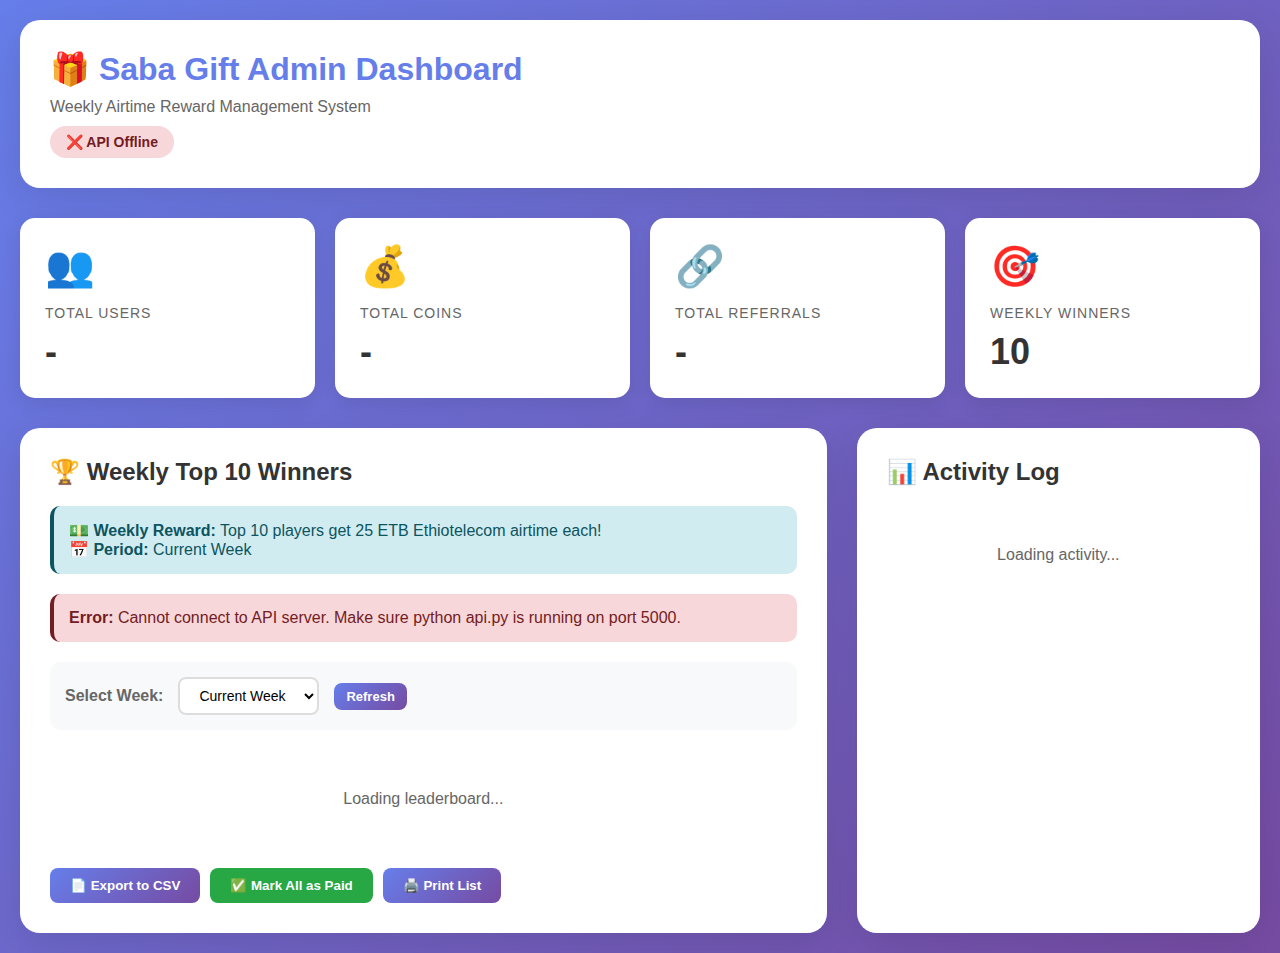
<file: admin_dashboard.html>
<!DOCTYPE html>
<html lang="en">
<head>
  <meta charset="UTF-8">
  <meta name="viewport" content="width=device-width, initial-scale=1.0">
  <title>Saba Gift - Admin Dashboard</title>
  <style>
    * {
      margin: 0;
      padding: 0;
      box-sizing: border-box;
    }

    body {
      font-family: -apple-system, BlinkMacSystemFont, 'Segoe UI', Roboto, sans-serif;
      background: linear-gradient(135deg, #667eea 0%, #764ba2 100%);
      padding: 20px;
      min-height: 100vh;
    }

    .container {
      max-width: 1400px;
      margin: 0 auto;
    }

    .header {
      background: white;
      padding: 30px;
      border-radius: 20px;
      margin-bottom: 30px;
      box-shadow: 0 10px 40px rgba(0,0,0,0.1);
    }

    .header h1 {
      color: #667eea;
      margin-bottom: 10px;
      font-size: 32px;
    }

    .header p {
      color: #666;
      font-size: 16px;
    }

    .connection-status {
      display: inline-block;
      padding: 8px 16px;
      border-radius: 20px;
      font-size: 14px;
      font-weight: 600;
      margin-top: 10px;
    }

    .connection-status.online {
      background: #d4edda;
      color: #155724;
    }

    .connection-status.offline {
      background: #f8d7da;
      color: #721c24;
    }

    .stats-grid {
      display: grid;
      grid-template-columns: repeat(auto-fit, minmax(250px, 1fr));
      gap: 20px;
      margin-bottom: 30px;
    }

    .stat-card {
      background: white;
      padding: 25px;
      border-radius: 15px;
      box-shadow: 0 5px 20px rgba(0,0,0,0.1);
    }

    .stat-card .label {
      color: #666;
      font-size: 14px;
      text-transform: uppercase;
      letter-spacing: 1px;
      margin-bottom: 10px;
    }

    .stat-card .value {
      color: #333;
      font-size: 36px;
      font-weight: 700;
    }

    .stat-card .icon {
      font-size: 40px;
      margin-bottom: 15px;
    }

    .main-content {
      display: grid;
      grid-template-columns: 2fr 1fr;
      gap: 30px;
    }

    .card {
      background: white;
      padding: 30px;
      border-radius: 20px;
      box-shadow: 0 10px 40px rgba(0,0,0,0.1);
    }

    .card h2 {
      color: #333;
      margin-bottom: 20px;
      display: flex;
      align-items: center;
      gap: 10px;
      font-size: 24px;
    }

    .leaderboard-table {
      width: 100%;
      border-collapse: collapse;
    }

    .leaderboard-table thead {
      background: #f8f9fa;
    }

    .leaderboard-table th {
      padding: 15px;
      text-align: left;
      font-weight: 600;
      color: #666;
      font-size: 13px;
      text-transform: uppercase;
      letter-spacing: 1px;
    }

    .leaderboard-table td {
      padding: 15px;
      border-bottom: 1px solid #f0f0f0;
    }

    .leaderboard-table tr:hover {
      background: #f8f9fa;
    }

    .rank {
      font-size: 24px;
      font-weight: 700;
    }

    .rank.gold { color: #FFD700; }
    .rank.silver { color: #C0C0C0; }
    .rank.bronze { color: #CD7F32; }

    .user-info {
      display: flex;
      flex-direction: column;
      gap: 5px;
    }

    .user-name {
      font-weight: 600;
      color: #333;
    }

    .user-phone {
      color: #667eea;
      font-size: 14px;
    }

    .user-id {
      color: #999;
      font-size: 12px;
    }

    .coins {
      font-weight: 700;
      color: #FFD700;
      font-size: 18px;
    }

    .level {
      background: linear-gradient(135deg, #667eea, #764ba2);
      color: white;
      padding: 5px 12px;
      border-radius: 20px;
      font-size: 13px;
      font-weight: 600;
    }

    .reward-status {
      padding: 6px 12px;
      border-radius: 20px;
      font-size: 13px;
      font-weight: 600;
    }

    .reward-status.pending {
      background: #fff3cd;
      color: #856404;
    }

    .reward-status.paid {
      background: #d4edda;
      color: #155724;
    }

    .btn {
      padding: 10px 20px;
      border: none;
      border-radius: 8px;
      font-weight: 600;
      cursor: pointer;
      transition: all 0.3s;
    }

    .btn-primary {
      background: linear-gradient(135deg, #667eea, #764ba2);
      color: white;
    }

    .btn-primary:hover {
      transform: translateY(-2px);
      box-shadow: 0 5px 20px rgba(102, 126, 234, 0.4);
    }

    .btn-success {
      background: #28a745;
      color: white;
    }

    .btn-danger {
      background: #dc3545;
      color: white;
    }

    .btn-small {
      padding: 6px 12px;
      font-size: 13px;
    }

    .actions {
      margin-top: 20px;
      display: flex;
      gap: 10px;
      flex-wrap: wrap;
    }

    .week-selector {
      background: #f8f9fa;
      padding: 15px;
      border-radius: 10px;
      margin-bottom: 20px;
      display: flex;
      align-items: center;
      gap: 15px;
    }

    .week-selector label {
      font-weight: 600;
      color: #666;
    }

    .week-selector select {
      padding: 8px 15px;
      border: 2px solid #ddd;
      border-radius: 8px;
      font-size: 14px;
      background: white;
    }

    .activity-log {
      max-height: 500px;
      overflow-y: auto;
    }

    .activity-item {
      padding: 15px;
      border-left: 3px solid #667eea;
      background: #f8f9fa;
      margin-bottom: 10px;
      border-radius: 8px;
    }

    .activity-time {
      color: #999;
      font-size: 12px;
      margin-bottom: 5px;
    }

    .activity-text {
      color: #333;
      font-size: 14px;
    }

    .export-section {
      margin-top: 20px;
      padding-top: 20px;
      border-top: 2px solid #f0f0f0;
    }

    .alert {
      padding: 15px;
      border-radius: 10px;
      margin-bottom: 20px;
    }

    .alert-info {
      background: #d1ecf1;
      color: #0c5460;
      border-left: 4px solid #0c5460;
    }

    .alert-danger {
      background: #f8d7da;
      color: #721c24;
      border-left: 4px solid #721c24;
    }

    .phone-verified {
      color: #28a745;
      font-size: 12px;
    }

    .phone-missing {
      color: #dc3545;
      font-size: 12px;
    }

    .loading {
      text-align: center;
      padding: 40px;
      color: #666;
    }

    @media (max-width: 1024px) {
      .main-content {
        grid-template-columns: 1fr;
      }
    }

    @media print {
      body {
        background: white;
        padding: 0;
      }
      .actions, .btn {
        display: none;
      }
    }
  </style>
</head>
<body>
  <div class="container">
    <!-- Header -->
    <div class="header">
      <h1>🎁 Saba Gift Admin Dashboard</h1>
      <p>Weekly Airtime Reward Management System</p>
      <div id="connectionStatus" class="connection-status offline">
        ⚠️ Connecting to API...
      </div>
    </div>

    <!-- Statistics -->
    <div class="stats-grid">
      <div class="stat-card">
        <div class="icon">👥</div>
        <div class="label">Total Users</div>
        <div class="value" id="totalUsers">-</div>
      </div>
      <div class="stat-card">
        <div class="icon">💰</div>
        <div class="label">Total Coins</div>
        <div class="value" id="totalCoins">-</div>
      </div>
      <div class="stat-card">
        <div class="icon">🔗</div>
        <div class="label">Total Referrals</div>
        <div class="value" id="totalReferrals">-</div>
      </div>
      <div class="stat-card">
        <div class="icon">🎯</div>
        <div class="label">Weekly Winners</div>
        <div class="value">10</div>
      </div>
    </div>

    <div class="main-content">
      <!-- Leaderboard -->
      <div class="card">
        <h2>🏆 Weekly Top 10 Winners</h2>

        <div class="alert alert-info">
          <strong>💵 Weekly Reward:</strong> Top 10 players get 25 ETB Ethiotelecom airtime each!
          <br><strong>📅 Period:</strong> Current Week
        </div>

        <div id="errorMessage" style="display: none;"></div>

        <div class="week-selector">
          <label>Select Week:</label>
          <select id="weekSelector">
            <option value="current">Current Week</option>
            <option value="last">Last Week</option>
            <option value="2weeks">2 Weeks Ago</option>
          </select>
          <button class="btn btn-primary btn-small" onclick="loadLeaderboard()">Refresh</button>
        </div>

        <div id="leaderboardContainer">
          <div class="loading">Loading leaderboard...</div>
        </div>

        <div class="actions">
          <button class="btn btn-primary" onclick="exportToCSV()">
            📄 Export to CSV
          </button>
          <button class="btn btn-success" onclick="markAllAsPaid()">
            ✅ Mark All as Paid
          </button>
          <button class="btn btn-primary" onclick="window.print()">
            🖨️ Print List
          </button>
        </div>
      </div>

      <!-- Activity Log -->
      <div class="card">
        <h2>📊 Activity Log</h2>
        <div class="activity-log" id="activityLog">
          <div class="loading">Loading activity...</div>
        </div>
      </div>
    </div>
  </div>

  <script>
    const API_URL = 'http://localhost:5000';
    let isApiConnected = false;

    // Check API connection
    async function checkApiConnection() {
      const statusEl = document.getElementById('connectionStatus');
      try {
        const response = await fetch(`${API_URL}/api/health`);
        if (response.ok) {
          isApiConnected = true;
          statusEl.className = 'connection-status online';
          statusEl.innerHTML = '✅ API Connected';
          hideError();
          return true;
        }
      } catch (error) {
        isApiConnected = false;
        statusEl.className = 'connection-status offline';
        statusEl.innerHTML = '❌ API Offline';
        showError('Cannot connect to API server. Make sure python api.py is running on port 5000.');
        return false;
      }
    }

    function showError(message) {
      const errorEl = document.getElementById('errorMessage');
      errorEl.className = 'alert alert-danger';
      errorEl.innerHTML = `<strong>Error:</strong> ${message}`;
      errorEl.style.display = 'block';
    }

    function hideError() {
      const errorEl = document.getElementById('errorMessage');
      errorEl.style.display = 'none';
    }

    // Load statistics
    async function loadStats() {
      if (!isApiConnected) return;
      
      try {
        const response = await fetch(`${API_URL}/api/admin/stats`);
        const data = await response.json();
        
        document.getElementById('totalUsers').textContent = data.total_users.toLocaleString();
        document.getElementById('totalCoins').textContent = data.total_coins.toLocaleString();
        document.getElementById('totalReferrals').textContent = data.total_referrals.toLocaleString();
      } catch (error) {
        console.error('Failed to load stats:', error);
      }
    }

    // Load leaderboard
    async function loadLeaderboard() {
      if (!isApiConnected) {
        document.getElementById('leaderboardContainer').innerHTML = 
          '<div class="alert alert-danger">API not connected. Start the API server first.</div>';
        return;
      }

      const week = document.getElementById('weekSelector').value;
      
      try {
        const response = await fetch(`${API_URL}/api/admin/leaderboard?week=${week}`);
        const data = await response.json();
        
        const container = document.getElementById('leaderboardContainer');
        
        if (!data.leaderboard || data.leaderboard.length === 0) {
          container.innerHTML = '<div class="loading">No users yet. Start playing the game!</div>';
          return;
        }
        
        let html = '<table class="leaderboard-table"><thead><tr>';
        html += '<th>Rank</th><th>User</th><th>Coins</th><th>Level</th><th>Phone</th><th>Status</th><th>Actions</th>';
        html += '</tr></thead><tbody>';
        
        data.leaderboard.forEach((user, index) => {
          let rankClass = '';
          let rankEmoji = '';
          if (index === 0) { rankClass = 'gold'; rankEmoji = '🥇'; }
          else if (index === 1) { rankClass = 'silver'; rankEmoji = '🥈'; }
          else if (index === 2) { rankClass = 'bronze'; rankEmoji = '🥉'; }
          
          const phoneDisplay = user.phone_number 
            ? `<div class="user-phone">${user.phone_number}</div><div class="phone-verified">✓ Verified</div>`
            : `<div class="phone-missing">⚠️ No phone number</div>`;
          
          const statusClass = user.reward_paid ? 'paid' : 'pending';
          const statusText = user.reward_paid ? '✅ Paid' : '⏳ Pending';
          
          html += `<tr>
            <td><span class="rank ${rankClass}">${rankEmoji} ${index + 1}</span></td>
            <td>
              <div class="user-info">
                <div class="user-name">${user.username || 'User ' + user.user_id}</div>
                <div class="user-id">ID: ${user.user_id}</div>
              </div>
            </td>
            <td><span class="coins">${user.coins.toLocaleString()}</span></td>
            <td><span class="level">Level ${user.level}</span></td>
            <td>${phoneDisplay}</td>
            <td><span class="reward-status ${statusClass}">${statusText}</span></td>
            <td>
              ${!user.reward_paid ? 
                `<button class="btn btn-success btn-small" onclick="markAsPaid(${user.user_id})">Mark Paid</button>` :
                `<button class="btn btn-danger btn-small" onclick="undoPaid(${user.user_id})">Undo</button>`
              }
            </td>
          </tr>`;
        });
        
        html += '</tbody></table>';
        container.innerHTML = html;
      } catch (error) {
        console.error('Failed to load leaderboard:', error);
        showError('Failed to load leaderboard. Check console for details.');
      }
    }

    // Mark user as paid
    async function markAsPaid(userId) {
      if (!confirm('Mark this user as paid (25 ETB airtime)?')) return;
      
      try {
        const response = await fetch(`${API_URL}/api/admin/mark_paid`, {
          method: 'POST',
          headers: { 'Content-Type': 'application/json' },
          body: JSON.stringify({ user_id: userId, week: 'current' })
        });
        
        if (response.ok) {
          alert('✅ Marked as paid!');
          loadLeaderboard();
          loadActivityLog();
        }
      } catch (error) {
        alert('Failed to mark as paid');
      }
    }

    // Undo paid status
    async function undoPaid(userId) {
      if (!confirm('Undo paid status for this user?')) return;
      
      try {
        const response = await fetch(`${API_URL}/api/admin/undo_paid`, {
          method: 'POST',
          headers: { 'Content-Type': 'application/json' },
          body: JSON.stringify({ user_id: userId, week: 'current' })
        });
        
        if (response.ok) {
          alert('✅ Payment status undone!');
          loadLeaderboard();
        }
      } catch (error) {
        alert('Failed to undo');
      }
    }

    // Mark all as paid
    async function markAllAsPaid() {
      if (!confirm('Mark ALL top 10 users as paid? This will record 250 ETB total payout.')) return;
      
      try {
        const response = await fetch(`${API_URL}/api/admin/mark_all_paid`, {
          method: 'POST',
          headers: { 'Content-Type': 'application/json' },
          body: JSON.stringify({ week: 'current' })
        });
        
        if (response.ok) {
          alert('✅ All marked as paid!');
          loadLeaderboard();
          loadActivityLog();
        }
      } catch (error) {
        alert('Failed to mark all as paid');
      }
    }

    // Export to CSV
    function exportToCSV() {
      window.open(`${API_URL}/api/admin/export?format=csv&week=current`, '_blank');
    }

    // Load activity log
    async function loadActivityLog() {
      if (!isApiConnected) return;
      
      try {
        const response = await fetch(`${API_URL}/api/admin/activity_log`);
        const data = await response.json();
        
        const logContainer = document.getElementById('activityLog');
        
        if (!data.activities || data.activities.length === 0) {
          logContainer.innerHTML = '<div class="loading">No activity yet</div>';
          return;
        }
        
        logContainer.innerHTML = '';
        
        data.activities.slice(0, 20).forEach(activity => {
          const item = document.createElement('div');
          item.className = 'activity-item';
          item.innerHTML = `
            <div class="activity-time">${new Date(activity.timestamp).toLocaleString()}</div>
            <div class="activity-text">${activity.message}</div>
          `;
          logContainer.appendChild(item);
        });
      } catch (error) {
        console.error('Failed to load activity log:', error);
      }
    }

    // Initialize
    async function init() {
      // Check API connection first
      const connected = await checkApiConnection();
      
      if (connected) {
        await loadStats();
        await loadLeaderboard();
        await loadActivityLog();
        
        // Refresh every 30 seconds
        setInterval(async () => {
          await checkApiConnection();
          if (isApiConnected) {
            await loadStats();
            await loadLeaderboard();
          }
        }, 30000);
      } else {
        // Retry connection every 5 seconds
        setInterval(async () => {
          const connected = await checkApiConnection();
          if (connected) {
            init();
          }
        }, 5000);
      }
    }

    // Start when page loads
    document.addEventListener('DOMContentLoaded', init);
  </script>
</body>
</html>
</file>
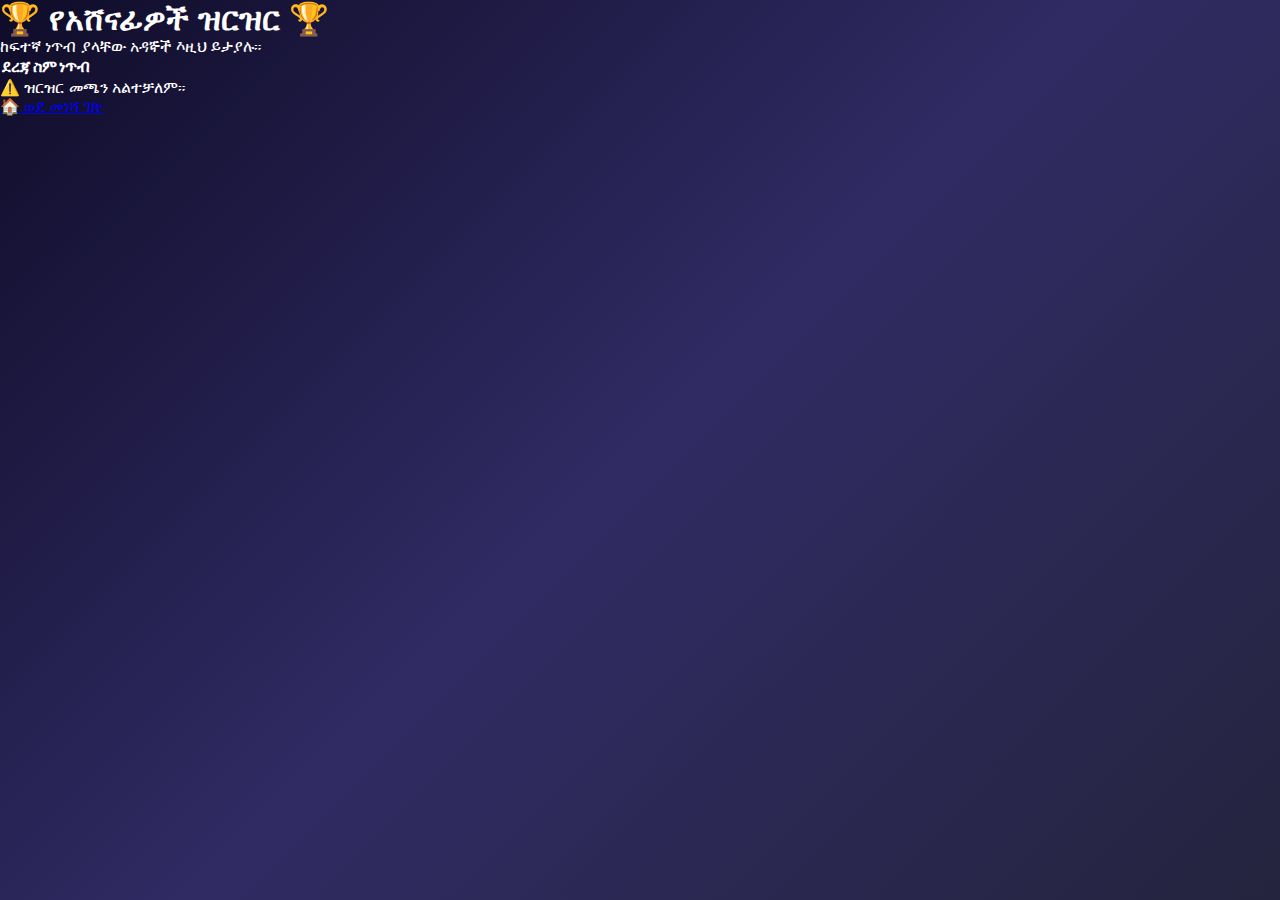
<file: leaderboard.html>
<!DOCTYPE html>
<html lang="am">
<head>
  <meta charset="UTF-8">
  <title>Saba Gift - የአሸናፊዎች ዝርዝር</title>
  <link rel="stylesheet" href="styles.css">
  <script src="https://telegram.org/js/telegram-web-app.js"></script>
</head>
<body>
  <div class="container">
    <h1>🏆 የአሸናፊዎች ዝርዝር 🏆</h1>
    <p>ከፍተኛ ነጥብ ያላቸው አዳኞች እዚህ ይታያሉ።</p>

    <table id="leaderboard" class="leaderboard">
      <thead>
        <tr>
          <th>ደረጃ</th>
          <th>ስም</th>
          <th>ነጥብ</th>
        </tr>
      </thead>
      <tbody>
        <!-- Scores will be injected here -->
      </tbody>
    </table>

    <p><a class="btn" href="index.html">🏠 ወደ መነሻ ገጽ</a></p>
  </div>

  <script>
    async function loadLeaderboard() {
      try {
        // Call your bot’s API endpoint that returns leaderboard JSON
        const response = await fetch("https://your-server.com/leaderboard");
        const data = await response.json();

        const tbody = document.querySelector("#leaderboard tbody");
        tbody.innerHTML = "";

        data.forEach((player, index) => {
          const row = document.createElement("tr");
          row.innerHTML = `
            <td>${index + 1}</td>
            <td>${player.username || "አዳኝ"}</td>
            <td>${player.points}</td>
          `;
          tbody.appendChild(row);
        });
      } catch (err) {
        document.querySelector("#leaderboard").insertAdjacentHTML(
          "afterend",
          "<p>⚠️ ዝርዝር መጫን አልተቻለም።</p>"
        );
      }
    }

    loadLeaderboard();
  </script>
</body>
</html>
</file>
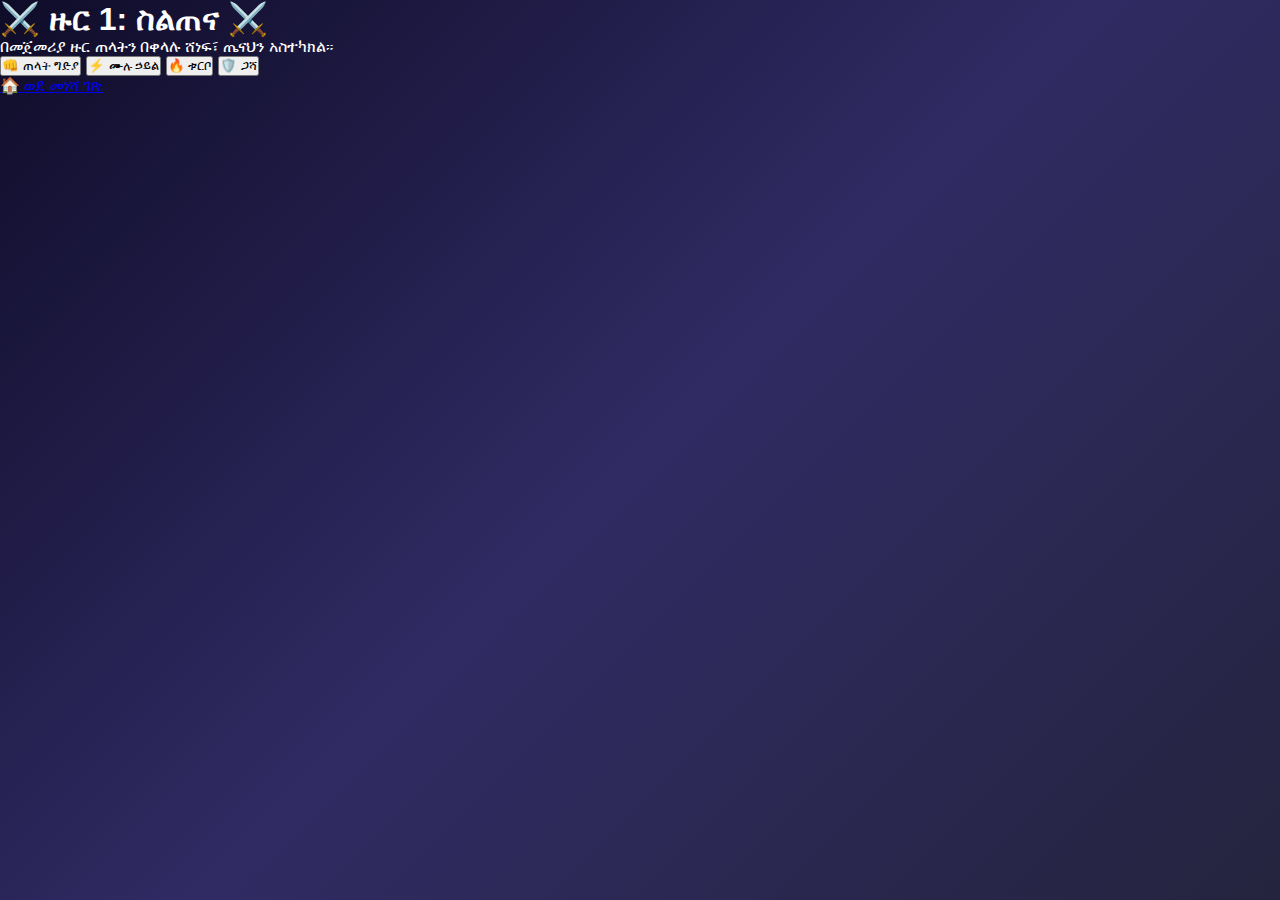
<file: level1.html>
<!DOCTYPE html>
<html lang="am">
<head>
  <meta charset="UTF-8">
  <title>Saba Gift - ዙር 1</title>
  <link rel="stylesheet" href="styles.css">
  <script src="https://telegram.org/js/telegram-web-app.js"></script>
</head>
<body>
  <div class="container">
    <h1>⚔️ ዙር 1: ስልጠና ⚔️</h1>
    <p>በመጀመሪያ ዙር ጠላትን በቀላሉ ሸነፍ፣ ጤናህን አስተካክል።</p>

    <!-- Health bar -->
    <div class="health-bar">
      <div id="health" class="health-fill"></div>
    </div>

    <!-- Enemy attack simulation -->
    <div class="battle">
      <button class="btn" onclick="enemyAttack()">👊 ጠላት ግድያ</button>
      <button class="btn" onclick="useBoost('energy')">⚡ ሙሉ ኃይል</button>
      <button class="btn" onclick="useBoost('turbo')">🔥 ቱርቦ</button>
      <button class="btn" onclick="useBoost('shield')">🛡️ ጋሻ</button>
    </div>

    <p id="status"></p>
    <p><a class="btn" href="index.html">🏠 ወደ መነሻ ገጽ</a></p>
  </div>

  <script>
    let health = 100;
    let turboActive = false;
    let shieldActive = false;
    const healthBar = document.getElementById("health");
    const status = document.getElementById("status");

    function updateHealth(value) {
      health += value;
      if (health > 100) health = 100;
      if (health < 0) health = 0;
      healthBar.style.width = health + "%";
    }

    function enemyAttack() {
      if (shieldActive) {
        status.textContent = "🛡️ ጋሻ ጉዳትን አልፎታል!";
        shieldActive = false;
      } else {
        updateHealth(-20);
        status.textContent = "👊 ጠላት ጉዳት አድርጎታል!";
      }
      checkVictory();
    }

    function useBoost(type) {
      if (type === "energy") {
        updateHealth(100 - health);
        status.textContent = "⚡ ጤና ወደ 100 HP ተመልሷል!";
      } else if (type === "turbo") {
        turboActive = true;
        status.textContent = "🔥 ቱርቦ ነቃ!";
      } else if (type === "shield") {
        shieldActive = true;
        status.textContent = "🛡️ ጋሻ ተጠቀም!";
      }
    }

    function checkVictory() {
      if (health > 50) {
        status.textContent = "🎉 አሸነፈህ! ዙር 2 ተከፍቷል.";
        localStorage.setItem("level2Unlocked", "true");
        Telegram.WebApp.sendData(JSON.stringify({ level: 1, score: health }));
      } else if (health === 0) {
        status.textContent = "❌ ተሸነፈህ! እንደገና ሞክር.";
      }
    }

    // Initialize health bar
    updateHealth(0);
  </script>
</body>
</html>
</file>
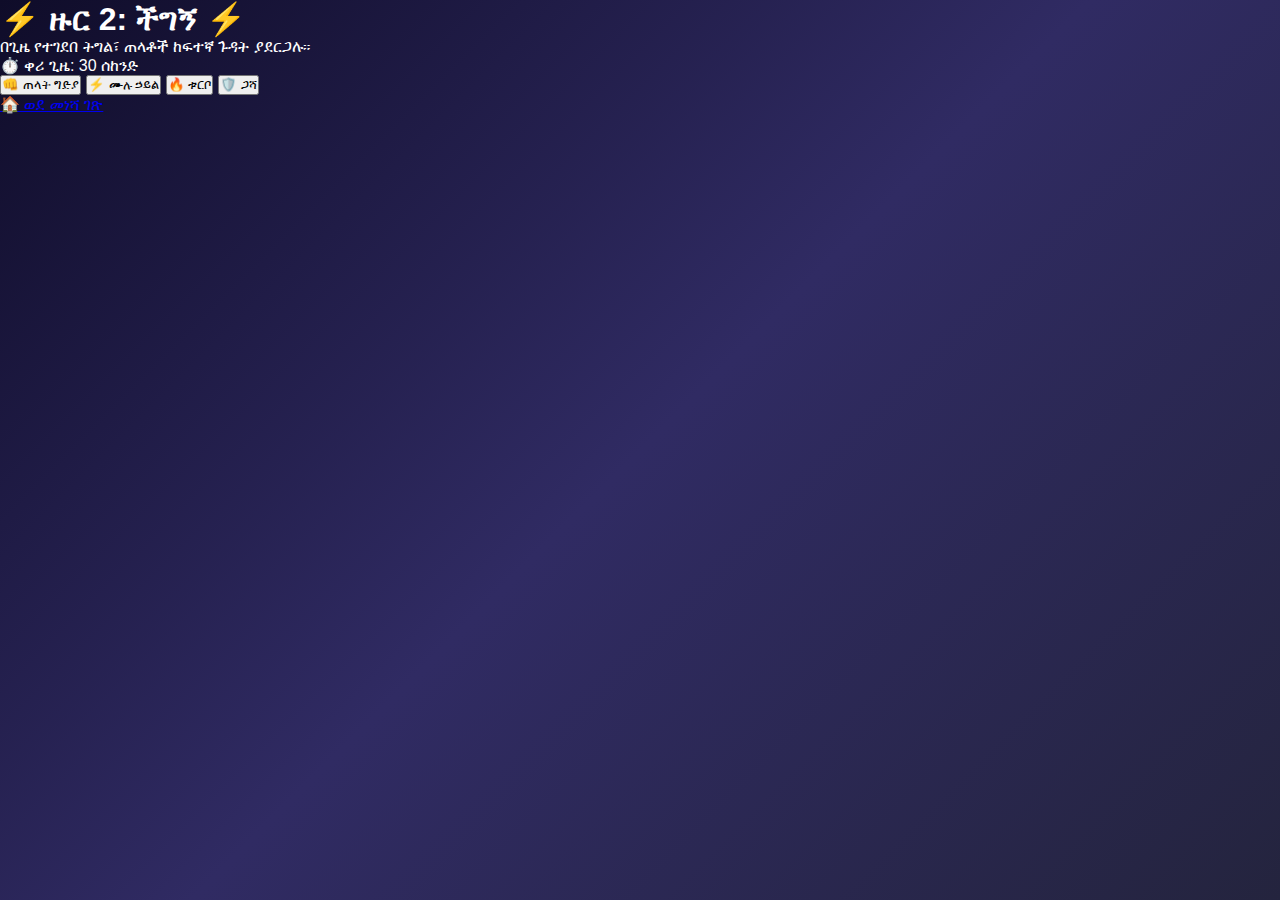
<file: level2.html>
<!DOCTYPE html>
<html lang="am">
<head>
  <meta charset="UTF-8">
  <title>Saba Gift - ዙር 2</title>
  <link rel="stylesheet" href="styles.css">
  <script src="https://telegram.org/js/telegram-web-app.js"></script>
</head>
<body>
  <div class="container">
    <h1>⚡ ዙር 2: ችግኝ ⚡</h1>
    <p>በጊዜ የተገደበ ትግል፣ ጠላቶች ከፍተኛ ጉዳት ያደርጋሉ።</p>

    <!-- Health bar -->
    <div class="health-bar">
      <div id="health" class="health-fill"></div>
    </div>

    <!-- Timer -->
    <p>⏱️ ቀሪ ጊዜ: <span id="timer">30</span> ሰከንድ</p>

    <!-- Battle buttons -->
    <div class="battle">
      <button class="btn" onclick="enemyAttack()">👊 ጠላት ግድያ</button>
      <button class="btn" onclick="useBoost('energy')">⚡ ሙሉ ኃይል</button>
      <button class="btn" onclick="useBoost('turbo')">🔥 ቱርቦ</button>
      <button class="btn" onclick="useBoost('shield')">🛡️ ጋሻ</button>
    </div>

    <p id="status"></p>
    <p><a class="btn" href="index.html">🏠 ወደ መነሻ ገጽ</a></p>
  </div>

  <script>
    let health = 100;
    let turboActive = false;
    let shieldActive = false;
    let score = 0;
    let timeLeft = 30;
    const healthBar = document.getElementById("health");
    const status = document.getElementById("status");
    const timerDisplay = document.getElementById("timer");

    function updateHealth(value) {
      health += value;
      if (health > 100) health = 100;
      if (health < 0) health = 0;
      healthBar.style.width = health + "%";
    }

    function enemyAttack() {
      if (shieldActive) {
        status.textContent = "🛡️ ጋሻ ጉዳትን አልፎታል!";
        shieldActive = false;
      } else {
        updateHealth(-30);
        status.textContent = "👊 ጠላት ከፍተኛ ጉዳት አድርጎታል!";
      }
      score += turboActive ? 20 : 10;
      turboActive = false;
      checkVictory();
    }

    function useBoost(type) {
      if (type === "energy") {
        updateHealth(100 - health);
        status.textContent = "⚡ ጤና ወደ 100 HP ተመልሷል!";
      } else if (type === "turbo") {
        turboActive = true;
        status.textContent = "🔥 ቱርቦ ነቃ!";
      } else if (type === "shield") {
        shieldActive = true;
        status.textContent = "🛡️ ጋሻ ተጠቀም!";
      }
    }

    function checkVictory() {
      if (health <= 0) {
        status.textContent = "❌ ተሸነፈህ! እንደገና ሞክር.";
        clearInterval(timerInterval);
      }
    }

    function endRound() {
      if (health > 0 && score >= 50) {
        status.textContent = "🎉 አሸነፈህ! ዙር 3 ተከፍቷል.";
        localStorage.setItem("level3Unlocked", "true");
        Telegram.WebApp.sendData(JSON.stringify({ level: 2, score: score }));
      } else {
        status.textContent = "❌ ተሸነፈህ! እንደገና ሞክር.";
      }
    }

    // Timer countdown
    const timerInterval = setInterval(() => {
      timeLeft--;
      timerDisplay.textContent = timeLeft;
      if (timeLeft <= 0) {
        clearInterval(timerInterval);
        endRound();
      }
    }, 1000);

    // Initialize health bar
    updateHealth(0);
  </script>
</body>
</html>
</file>
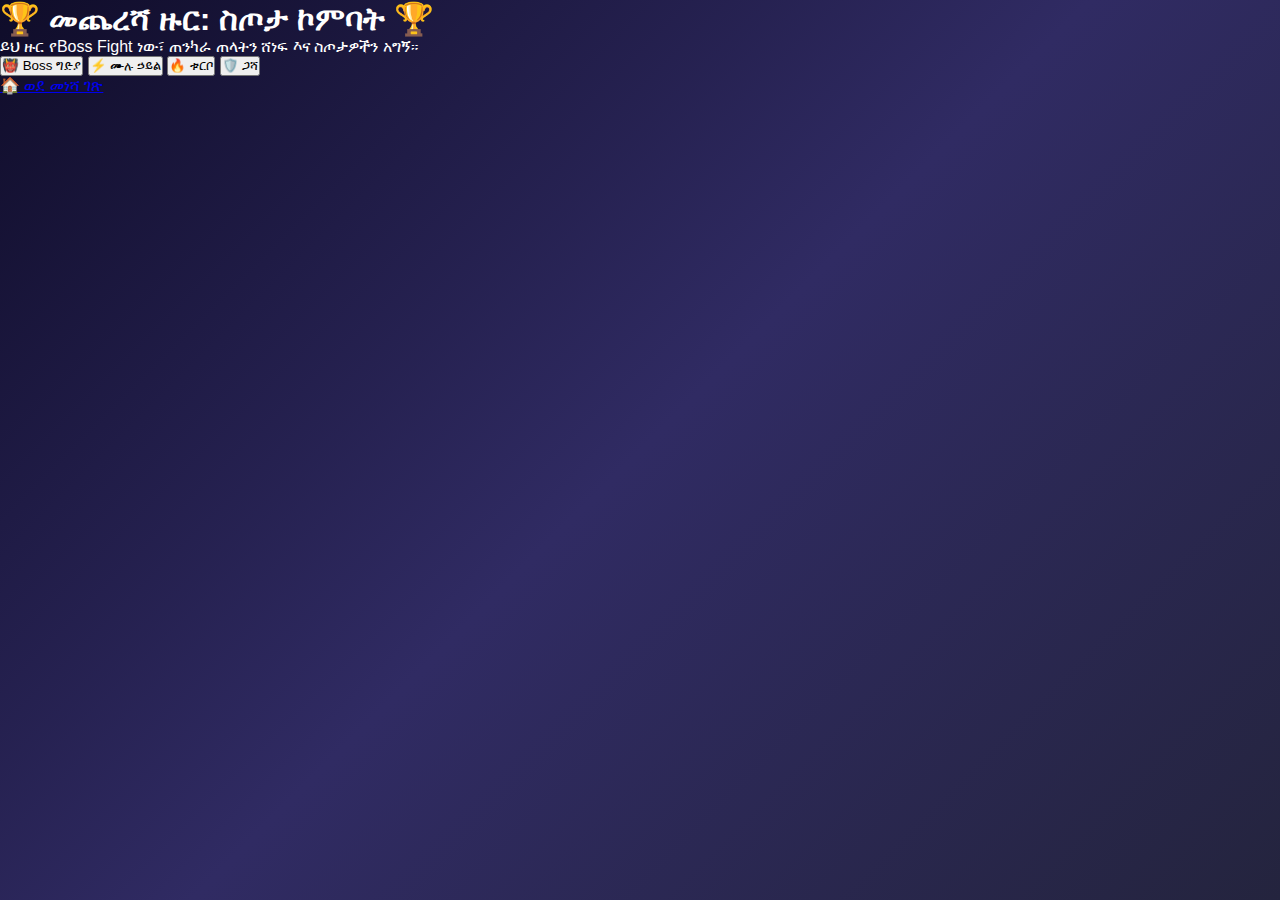
<file: level3.html>
<!DOCTYPE html>
<html lang="am">
<head>
  <meta charset="UTF-8">
  <title>Saba Gift - ዙር 3</title>
  <link rel="stylesheet" href="styles.css">
  <script src="https://telegram.org/js/telegram-web-app.js"></script>
</head>
<body>
  <div class="container">
    <h1>🏆 መጨረሻ ዙር: ስጦታ ኮምባት 🏆</h1>
    <p>ይህ ዙር የBoss Fight ነው፣ ጠንካራ ጠላትን ሸነፍ እና ስጦታዎችን አግኝ።</p>

    <!-- Health bar -->
    <div class="health-bar">
      <div id="health" class="health-fill"></div>
    </div>

    <!-- Boss battle buttons -->
    <div class="battle">
      <button class="btn" onclick="bossAttack()">👹 Boss ግድያ</button>
      <button class="btn" onclick="useBoost('energy')">⚡ ሙሉ ኃይል</button>
      <button class="btn" onclick="useBoost('turbo')">🔥 ቱርቦ</button>
      <button class="btn" onclick="useBoost('shield')">🛡️ ጋሻ</button>
    </div>

    <p id="status"></p>
    <p><a class="btn" href="index.html">🏠 ወደ መነሻ ገጽ</a></p>
  </div>

  <script>
    let health = 100;
    let turboActive = false;
    let shieldActive = false;
    let score = 0;
    let bossHP = 150; // Boss stronger than player
    const healthBar = document.getElementById("health");
    const status = document.getElementById("status");

    function updateHealth(value) {
      health += value;
      if (health > 100) health = 100;
      if (health < 0) health = 0;
      healthBar.style.width = health + "%";
    }

    function bossAttack() {
      if (shieldActive) {
        status.textContent = "🛡️ ጋሻ ጉዳትን አልፎታል!";
        shieldActive = false;
      } else {
        updateHealth(-25);
        status.textContent = "👹 Boss ጉዳት አድርጎታል!";
      }

      // Player counter attack
      let damage = turboActive ? 30 : 15;
      bossHP -= damage;
      score += damage;
      turboActive = false;

      if (bossHP <= 0) {
        victory();
      } else if (health <= 0) {
        defeat();
      }
    }

    function useBoost(type) {
      if (type === "energy") {
        updateHealth(100 - health);
        status.textContent = "⚡ ጤና ወደ 100 HP ተመልሷል!";
      } else if (type === "turbo") {
        turboActive = true;
        status.textContent = "🔥 ቱርቦ ነቃ!";
      } else if (type === "shield") {
        shieldActive = true;
        status.textContent = "🛡️ ጋሻ ተጠቀም!";
      }
    }

    function victory() {
      status.textContent = "🎉 አሸነፈህ! Boss ተሸነፈ፣ ስጦታዎችን አግኝህ!";
      status.style.color = "green";
      Telegram.WebApp.sendData(JSON.stringify({ level: 3, score: score, result: "victory" }));
    }

    function defeat() {
      status.textContent = "❌ ተሸነፈህ! Boss አሸነፈህ። እንደገና ሞክር.";
      status.style.color = "red";
      Telegram.WebApp.sendData(JSON.stringify({ level: 3, score: score, result: "defeat" }));
    }

    // Initialize health bar
    updateHealth(0);
  </script>
</body>
</html>
</file>
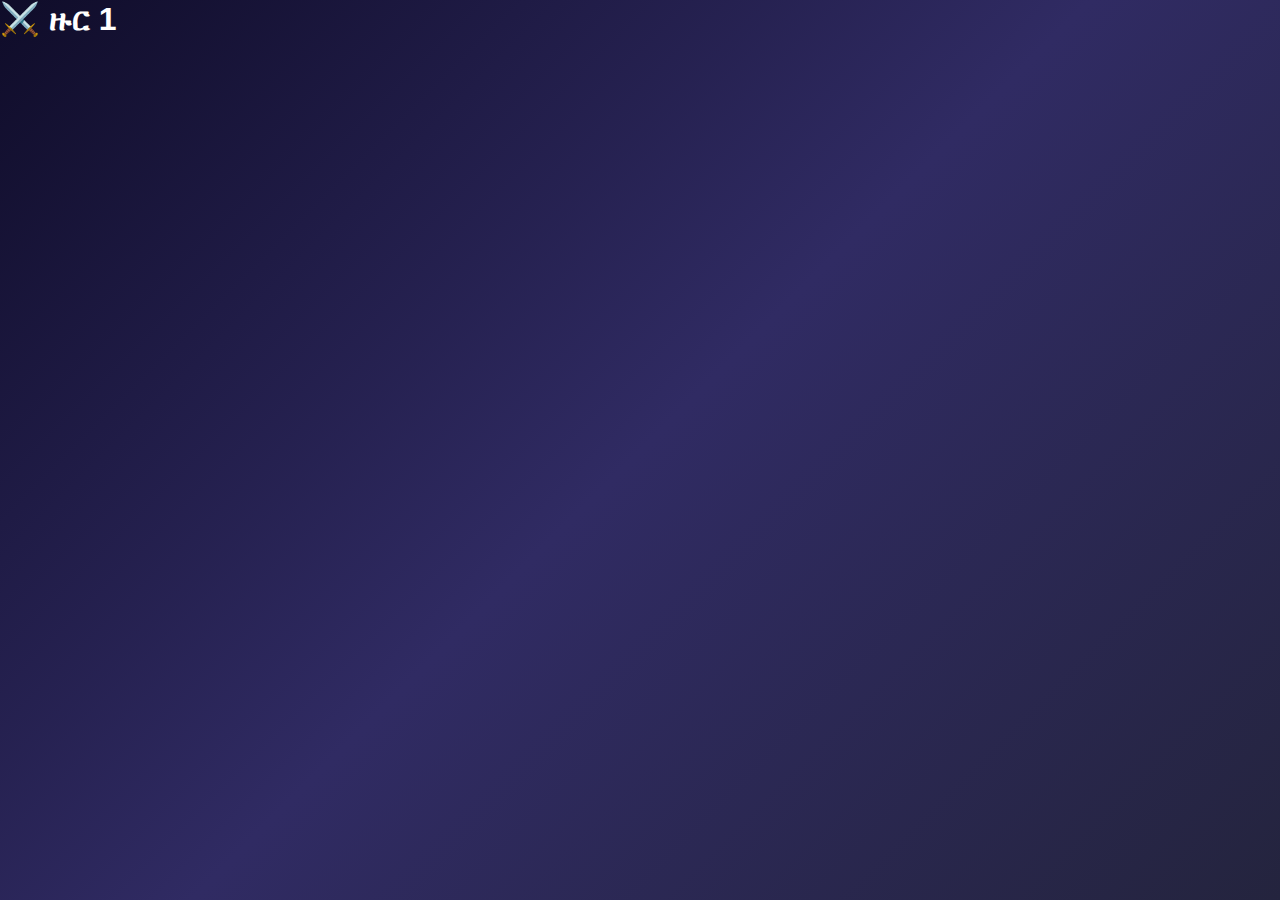
<file: training.html>
<!DOCTYPE html>
<html lang="am">
<head>
  <meta charset="UTF-8">
  <title>Saba Gift - ዙር 1</title>
  <link rel="stylesheet" href="styles.css">
  <script src="https://telegram.org/js/telegram-web-app.js"></script>
</head>
<body>
  <div class="container">
    <h1>⚔️ ዙር 1
</file>
<file: styles.css>
* {
  margin: 0;
  padding: 0;
  box-sizing: border-box;
}

html, body {
  width: 100%;
  height: 100%;
  overflow: hidden;
  position: fixed;
  overscroll-behavior: none;
}

body {
  font-family: -apple-system, BlinkMacSystemFont, 'Segoe UI', Roboto, Oxygen, Ubuntu, Cantarell, sans-serif;
  background: linear-gradient(135deg, #0f0c29, #302b63, #24243e);
  color: #ffffff;
  -webkit-tap-highlight-color: transparent;
  user-select: none;
  touch-action: pan-y;
}

.app {
  width: 100vw;
  height: 100vh;
  height: 100dvh;
  display: flex;
  flex-direction: column;
  overflow: hidden;
  position: relative;
}

/* Top Bar */
.top-bar {
  display: flex;
  justify-content: space-around;
  padding: max(env(safe-area-inset-top), 16px) 20px 16px 20px;
  background: rgba(0, 0, 0, 0.3);
  backdrop-filter: blur(10px);
  border-bottom: 1px solid rgba(255, 255, 255, 0.1);
  flex-shrink: 0;
}

.stat-item {
  text-align: center;
}

.stat-label {
  display: block;
  font-size: 11px;
  color: rgba(255, 255, 255, 0.6);
  text-transform: uppercase;
  letter-spacing: 1px;
  margin-bottom: 4px;
}

.coins {
  font-size: 24px;
  font-weight: 700;
  background: linear-gradient(135deg, #ffd700, #ffed4e);
  -webkit-background-clip: text;
  -webkit-text-fill-color: transparent;
  background-clip: text;
}

.level-badge {
  display: inline-block;
  padding: 4px 12px;
  background: linear-gradient(135deg, #667eea, #764ba2);
  border-radius: 12px;
  font-size: 14px;
  font-weight: 600;
}

/* Content Container */
.content-container {
  flex: 1;
  overflow-y: auto;
  overflow-x: hidden;
  position: relative;
  -webkit-overflow-scrolling: touch;
}

.section {
  display: none;
  padding: 20px;
  min-height: 100%;
  animation: fadeIn 0.3s ease;
}

.section.active {
  display: block;
}

@keyframes fadeIn {
  from {
    opacity: 0;
    transform: translateY(10px);
  }
  to {
    opacity: 1;
    transform: translateY(0);
  }
}

/* Home Section */
.home-content {
  display: flex;
  flex-direction: column;
  align-items: center;
  justify-content: space-between;
  min-height: calc(100vh - 180px);
  min-height: calc(100dvh - 180px);
  padding: 20px 0;
}

.balance-display {
  text-align: center;
  margin-bottom: 20px;
}

.balance-icon {
  font-size: 48px;
  margin-bottom: 8px;
  animation: float 3s ease-in-out infinite;
}

@keyframes float {
  0%, 100% { transform: translateY(0); }
  50% { transform: translateY(-10px); }
}

.balance-amount {
  font-size: 48px;
  font-weight: 800;
  background: linear-gradient(135deg, #ffd700, #ffed4e, #ffd700);
  -webkit-background-clip: text;
  -webkit-text-fill-color: transparent;
  background-clip: text;
  margin-bottom: 4px;
}

.balance-label {
  font-size: 14px;
  color: rgba(255, 255, 255, 0.6);
  text-transform: uppercase;
  letter-spacing: 2px;
}

/* Game Container */
.game-container {
  position: relative;
  width: 100%;
  max-width: 400px;
  height: 300px;
  margin: 30px auto;
  background: linear-gradient(to bottom, #87CEEB 0%, #87CEEB 70%, #90EE90 70%, #90EE90 100%);
  border-radius: 20px;
  overflow: hidden;
  box-shadow: 0 10px 40px rgba(0, 0, 0, 0.2);
}

#gameCanvas {
  width: 100%;
  height: 100%;
  display: block;
}

.game-overlay {
  position: absolute;
  top: 0;
  left: 0;
  width: 100%;
  height: 100%;
  background: rgba(0, 0, 0, 0.8);
  display: flex;
  align-items: center;
  justify-content: center;
  z-index: 10;
}

.game-overlay.hidden {
  display: none;
}

.game-instructions {
  text-align: center;
  color: white;
  padding: 30px;
}

.game-instructions h3 {
  font-size: 24px;
  margin-bottom: 20px;
  color: #ffd700;
}

.game-instructions p {
  margin: 10px 0;
  font-size: 14px;
  line-height: 1.6;
}

.start-game-btn {
  margin-top: 20px;
  padding: 15px 40px;
  background: linear-gradient(135deg, #667eea, #764ba2);
  color: white;
  border: none;
  border-radius: 30px;
  font-size: 18px;
  font-weight: 600;
  cursor: pointer;
  transition: all 0.3s;
  box-shadow: 0 5px 20px rgba(102, 126, 234, 0.4);
}

.start-game-btn:hover {
  transform: translateY(-2px);
  box-shadow: 0 8px 30px rgba(102, 126, 234, 0.6);
}

.start-game-btn:active {
  transform: translateY(0);
}

.game-score {
  position: absolute;
  top: 15px;
  right: 15px;
  background: rgba(0, 0, 0, 0.7);
  color: #ffd700;
  padding: 8px 16px;
  border-radius: 20px;
  font-weight: 700;
  font-size: 16px;
  z-index: 5;
}

/* Energy Container */
.energy-container {
  width: 100%;
  max-width: 400px;
  padding: 0 20px;
}

.energy-note {
  text-align: center;
  font-size: 12px;
  color: rgba(255, 255, 255, 0.6);
  margin-top: 8px;
}

.energy-header {
  display: flex;
  justify-content: space-between;
  align-items: center;
  margin-bottom: 8px;
}

.energy-info {
  display: flex;
  align-items: center;
  gap: 8px;
}

.energy-icon {
  font-size: 20px;
}

.energy-text {
  font-size: 16px;
  font-weight: 600;
  color: #ffffff;
}

.energy-regen {
  font-size: 12px;
  color: rgba(255, 255, 255, 0.6);
}

.energy-bar {
  height: 12px;
  background: rgba(255, 255, 255, 0.1);
  border-radius: 10px;
  overflow: hidden;
  position: relative;
}

.energy-fill {
  height: 100%;
  background: linear-gradient(90deg, #667eea, #764ba2);
  border-radius: 10px;
  transition: width 0.3s ease;
  box-shadow: 0 0 10px rgba(102, 126, 234, 0.5);
}

/* Section Headers */
.section-header {
  margin-bottom: 24px;
}

.section-header h2 {
  font-size: 28px;
  font-weight: 700;
  margin-bottom: 4px;
  background: linear-gradient(135deg, #ffd700, #ffed4e);
  -webkit-background-clip: text;
  -webkit-text-fill-color: transparent;
  background-clip: text;
}

.section-subtitle {
  font-size: 14px;
  color: rgba(255, 255, 255, 0.6);
}

/* Upgrades Grid */
.upgrades-grid {
  display: grid;
  gap: 12px;
}

.upgrade-card {
  background: rgba(255, 255, 255, 0.05);
  backdrop-filter: blur(10px);
  border: 1px solid rgba(255, 255, 255, 0.1);
  border-radius: 16px;
  padding: 16px;
  display: flex;
  align-items: center;
  gap: 16px;
  cursor: pointer;
  transition: all 0.2s ease;
}

.upgrade-card:hover {
  background: rgba(255, 255, 255, 0.08);
  transform: translateY(-2px);
}

.upgrade-card.disabled {
  opacity: 0.5;
  cursor: not-allowed;
}

.upgrade-card.disabled:hover {
  transform: none;
}

.upgrade-icon {
  font-size: 36px;
  width: 56px;
  height: 56px;
  display: flex;
  align-items: center;
  justify-content: center;
  background: rgba(255, 255, 255, 0.1);
  border-radius: 12px;
}

.upgrade-info {
  flex: 1;
}

.upgrade-name {
  font-size: 16px;
  font-weight: 600;
  margin-bottom: 2px;
}

.upgrade-benefit {
  font-size: 13px;
  color: rgba(255, 255, 255, 0.6);
  margin-bottom: 4px;
}

.upgrade-level {
  font-size: 12px;
  color: #ffd700;
}

.upgrade-cost {
  text-align: right;
}

.cost-amount {
  font-size: 16px;
  font-weight: 600;
  color: #ffd700;
}

.cost-label {
  font-size: 11px;
  color: rgba(255, 255, 255, 0.6);
}

/* Tasks Container */
.tasks-container {
  display: grid;
  gap: 12px;
}

.task-card {
  background: rgba(255, 255, 255, 0.05);
  backdrop-filter: blur(10px);
  border: 1px solid rgba(255, 255, 255, 0.1);
  border-radius: 16px;
  padding: 16px;
  display: flex;
  align-items: center;
  gap: 16px;
}

.task-card.daily-reward {
  background: linear-gradient(135deg, rgba(102, 126, 234, 0.2), rgba(118, 75, 162, 0.2));
  border: 1px solid rgba(102, 126, 234, 0.3);
}

.task-icon {
  font-size: 32px;
  width: 48px;
  height: 48px;
  display: flex;
  align-items: center;
  justify-content: center;
  background: rgba(255, 255, 255, 0.1);
  border-radius: 12px;
}

.task-info {
  flex: 1;
}

.task-title {
  font-size: 15px;
  font-weight: 600;
  margin-bottom: 4px;
}

.task-reward {
  font-size: 13px;
  color: #ffd700;
  font-weight: 500;
}

.task-status {
  font-size: 14px;
  color: rgba(255, 255, 255, 0.6);
  padding: 6px 12px;
  background: rgba(255, 255, 255, 0.1);
  border-radius: 8px;
}

.task-btn {
  padding: 8px 20px;
  background: linear-gradient(135deg, #667eea, #764ba2);
  border: none;
  border-radius: 12px;
  color: white;
  font-size: 14px;
  font-weight: 600;
  cursor: pointer;
  transition: all 0.2s ease;
}

.task-btn:active {
  transform: scale(0.95);
}

/* Referral Card */
.referral-card {
  background: linear-gradient(135deg, rgba(102, 126, 234, 0.2), rgba(118, 75, 162, 0.2));
  backdrop-filter: blur(10px);
  border: 1px solid rgba(102, 126, 234, 0.3);
  border-radius: 20px;
  padding: 20px;
  margin-bottom: 20px;
}

.referral-header {
  text-align: center;
  margin-bottom: 12px;
}

.referral-label {
  font-size: 13px;
  color: rgba(255, 255, 255, 0.7);
  text-transform: uppercase;
  letter-spacing: 1px;
}

.referral-link-box {
  background: rgba(0, 0, 0, 0.3);
  border-radius: 12px;
  padding: 12px;
  margin-bottom: 16px;
  word-break: break-all;
}

.referral-link {
  font-size: 13px;
  color: #64b5f6;
  text-align: center;
}

.referral-actions {
  display: grid;
  grid-template-columns: 1fr 1fr;
  gap: 10px;
}

.btn-primary, .btn-secondary {
  padding: 12px;
  border: none;
  border-radius: 12px;
  font-size: 14px;
  font-weight: 600;
  cursor: pointer;
  display: flex;
  align-items: center;
  justify-content: center;
  gap: 6px;
  transition: all 0.2s ease;
}

.btn-primary {
  background: linear-gradient(135deg, #667eea, #764ba2);
  color: white;
}

.btn-secondary {
  background: rgba(255, 255, 255, 0.1);
  color: white;
}

.btn-primary:active, .btn-secondary:active {
  transform: scale(0.95);
}

/* Friends Card */
.friends-card {
  background: rgba(255, 255, 255, 0.05);
  backdrop-filter: blur(10px);
  border: 1px solid rgba(255, 255, 255, 0.1);
  border-radius: 20px;
  padding: 20px;
}

.friends-header {
  display: flex;
  justify-content: space-between;
  align-items: center;
  margin-bottom: 16px;
}

.friends-header h3 {
  font-size: 18px;
  font-weight: 600;
}

.friends-count {
  padding: 4px 12px;
  background: rgba(255, 215, 0, 0.2);
  color: #ffd700;
  border-radius: 12px;
  font-size: 13px;
  font-weight: 600;
}

.friends-list {
  min-height: 120px;
}

.empty-state {
  text-align: center;
  padding: 30px 20px;
}

.empty-icon {
  font-size: 48px;
  margin-bottom: 12px;
  opacity: 0.5;
}

.empty-text {
  font-size: 15px;
  color: rgba(255, 255, 255, 0.8);
  margin-bottom: 4px;
}

.empty-subtext {
  font-size: 13px;
  color: rgba(255, 255, 255, 0.5);
}

.friend-item {
  display: flex;
  align-items: center;
  gap: 12px;
  padding: 12px;
  background: rgba(255, 255, 255, 0.05);
  border-radius: 12px;
  margin-bottom: 8px;
}

.friend-avatar {
  width: 40px;
  height: 40px;
  border-radius: 50%;
  background: linear-gradient(135deg, #667eea, #764ba2);
  display: flex;
  align-items: center;
  justify-content: center;
  font-size: 18px;
}

.friend-info {
  flex: 1;
}

.friend-name {
  font-size: 14px;
  font-weight: 600;
  margin-bottom: 2px;
}

.friend-earnings {
  font-size: 12px;
  color: #ffd700;
}

/* Bottom Navigation */
.bottom-nav {
  display: flex;
  justify-content: space-around;
  background: rgba(0, 0, 0, 0.5);
  backdrop-filter: blur(20px);
  border-top: 1px solid rgba(255, 255, 255, 0.1);
  padding: 8px 0 max(env(safe-area-inset-bottom), 8px) 0;
  flex-shrink: 0;
}

.nav-item {
  flex: 1;
  display: flex;
  flex-direction: column;
  align-items: center;
  gap: 4px;
  padding: 8px;
  background: none;
  border: none;
  color: rgba(255, 255, 255, 0.5);
  cursor: pointer;
  transition: all 0.2s ease;
}

.nav-item.active {
  color: #ffd700;
}

.nav-icon {
  font-size: 24px;
}

.nav-label {
  font-size: 11px;
  font-weight: 500;
}

/* Toast Notification */
.toast {
  position: fixed;
  bottom: calc(80px + env(safe-area-inset-bottom));
  left: 50%;
  transform: translateX(-50%) translateY(100px);
  background: rgba(0, 0, 0, 0.9);
  color: white;
  padding: 12px 24px;
  border-radius: 12px;
  font-size: 14px;
  font-weight: 500;
  z-index: 1000;
  opacity: 0;
  transition: all 0.3s ease;
  max-width: 90%;
  text-align: center;
}

.toast.show {
  opacity: 1;
  transform: translateX(-50%) translateY(0);
}

/* Scrollbar */
.content-container::-webkit-scrollbar {
  width: 6px;
}

.content-container::-webkit-scrollbar-track {
  background: transparent;
}

.content-container::-webkit-scrollbar-thumb {
  background: rgba(255, 255, 255, 0.2);
  border-radius: 3px;
}

/* Responsive */
@media (max-width: 380px) {
  .tap-area {
    width: 240px;
    height: 240px;
  }
  
  .tap-emoji {
    font-size: 100px;
  }
  
  .balance-amount {
    font-size: 40px;
  }
}

/* Prevent pull-to-refresh */
body {
  overscroll-behavior-y: contain;
}

html {
  overscroll-behavior: none;
}

/* Phone Modal Styles */
.phone-modal {
  position: fixed;
  top: 0;
  left: 0;
  width: 100%;
  height: 100%;
  background: rgba(0, 0, 0, 0.9);
  backdrop-filter: blur(10px);
  z-index: 99999;
  display: flex;
  align-items: center;
  justify-content: center;
  padding: 20px;
}

.phone-modal.hidden {
  display: none;
}

.phone-modal-content {
  background: linear-gradient(135deg, #667eea, #764ba2);
  border-radius: 24px;
  max-width: 500px;
  width: 100%;
  overflow: hidden;
  animation: slideUp 0.3s ease;
}

.signout-modal {
  background: linear-gradient(135deg, #ef5350, #e53935);
}

@keyframes slideUp {
  from {
    transform: translateY(50px);
    opacity: 0;
  }
  to {
    transform: translateY(0);
    opacity: 1;
  }
}

.phone-modal-header {
  padding: 30px;
  text-align: center;
  background: rgba(255, 255, 255, 0.1);
  backdrop-filter: blur(10px);
}

.danger-header {
  background: rgba(0, 0, 0, 0.3);
}

.phone-modal-header h2 {
  color: white;
  font-size: 28px;
  margin-bottom: 8px;
}

.phone-modal-header p {
  color: rgba(255, 255, 255, 0.9);
  font-size: 14px;
}

.phone-modal-body {
  padding: 30px;
  background: white;
}

.quest-info {
  background: linear-gradient(135deg, #fff3cd, #ffeaa7);
  padding: 20px;
  border-radius: 16px;
  display: flex;
  align-items: center;
  gap: 15px;
  margin-bottom: 25px;
}

.quest-icon {
  font-size: 48px;
}

.quest-text strong {
  display: block;
  color: #333;
  font-size: 16px;
  margin-bottom: 5px;
}

.quest-reward {
  color: #667eea;
  font-size: 24px;
  font-weight: 700;
}

.danger-warning {
  background: #ffebee;
  border: 2px solid #ef5350;
  border-radius: 16px;
  padding: 20px;
  margin-bottom: 20px;
}

.warning-icon {
  font-size: 64px;
  text-align: center;
  margin-bottom: 15px;
}

.warning-text strong {
  display: block;
  color: #c62828;
  font-size: 16px;
  margin-bottom: 10px;
}

.warning-text ul {
  list-style: none;
  padding: 0;
  margin: 10px 0;
}

.warning-text li {
  padding: 8px 0;
  color: #d32f2f;
  font-size: 15px;
  font-weight: 600;
}

.warning-note {
  margin-top: 15px;
  padding: 10px;
  background: white;
  border-left: 4px solid #ef5350;
  color: #c62828;
  font-weight: 600;
}

.signout-actions {
  display: grid;
  gap: 10px;
}

.btn-cancel, .btn-delete {
  width: 100%;
  padding: 15px;
  border: none;
  border-radius: 12px;
  font-size: 16px;
  font-weight: 600;
  cursor: pointer;
  transition: all 0.3s;
}

.btn-cancel {
  background: linear-gradient(135deg, #4caf50, #66bb6a);
  color: white;
}

.btn-delete {
  background: linear-gradient(135deg, #f44336, #e53935);
  color: white;
}

.btn-cancel:hover, .btn-delete:hover {
  transform: translateY(-2px);
  box-shadow: 0 5px 20px rgba(0, 0, 0, 0.3);
}

.nav-signout {
  color: #ff6b6b !important;
}

.nav-signout:hover {
  background: rgba(255, 107, 107, 0.1);
}

.verification-step {
  animation: fadeIn 0.3s ease;
}

.confirmation-sent {
  background: #d4edda;
  border: 2px solid #28a745;
  border-radius: 12px;
  padding: 15px;
  margin-bottom: 20px;
  text-align: center;
}

.confirmation-sent p {
  color: #155724;
  margin: 5px 0;
  font-size: 14px;
}

.code-info {
  font-weight: 600;
  font-size: 16px !important;
}

.btn-verify, .btn-confirm {
  width: 100%;
  padding: 15px;
  border: none;
  border-radius: 12px;
  font-size: 16px;
  font-weight: 600;
  cursor: pointer;
  transition: all 0.3s;
  background: linear-gradient(135deg, #667eea, #764ba2);
  color: white;
  margin-bottom: 10px;
}

.btn-resend {
  width: 100%;
  padding: 12px;
  border: 2px solid #667eea;
  border-radius: 12px;
  font-size: 14px;
  font-weight: 600;
  cursor: pointer;
  background: white;
  color: #667eea;
  transition: all 0.3s;
}

.btn-verify:hover, .btn-confirm:hover {
  transform: translateY(-2px);
  box-shadow: 0 5px 20px rgba(102, 126, 234, 0.4);
}

.btn-resend:hover {
  background: #f0f0f0;
}

.quest-requirements {
  margin-top: 20px;
  padding: 15px;
  background: #f8f9fa;
  border-radius: 12px;
}

.quest-requirements p {
  color: #333;
  font-weight: 600;
  margin-bottom: 10px;
}

.quest-requirements ul {
  list-style: none;
  padding: 0;
  margin: 0;
}

.quest-requirements li {
  color: #666;
  padding: 5px 0;
  font-size: 14px;
}

.form-group {
  margin-bottom: 20px;
}

.form-group label {
  display: block;
  color: #333;
  font-weight: 600;
  margin-bottom: 8px;
  font-size: 14px;
}

.form-group input {
  width: 100%;
  padding: 15px;
  border: 2px solid #e0e0e0;
  border-radius: 12px;
  font-size: 16px;
  transition: all 0.3s;
}

.form-group input:focus {
  outline: none;
  border-color: #667eea;
  box-shadow: 0 0 0 3px rgba(102, 126, 234, 0.1);
}

.form-group input:read-only {
  background: #f8f9fa;
  cursor: not-allowed;
}

.form-group small {
  display: block;
  color: #999;
  font-size: 12px;
  margin-top: 5px;
}

#phoneHelp {
  color: #28a745;
  font-weight: 500;
}
</file>
